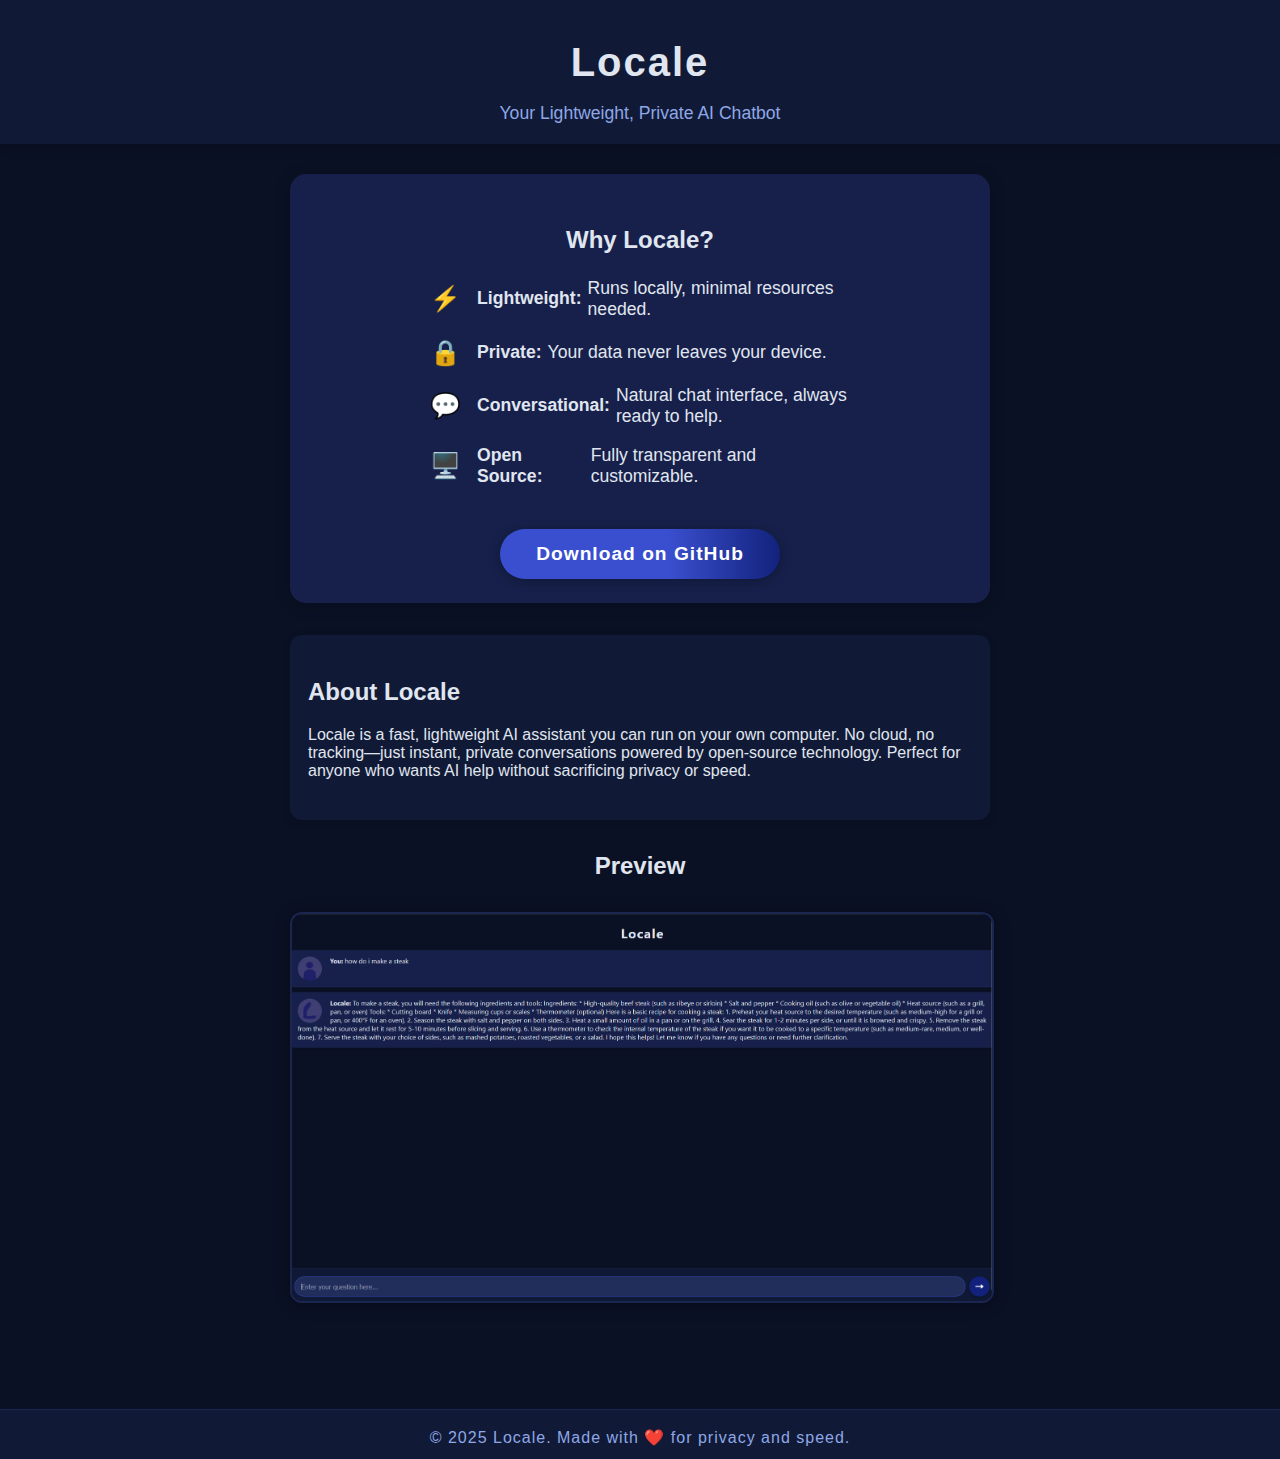
<file: index.html>
<!DOCTYPE html>
<html lang="en">
<head>
    <meta charset="UTF-8">
    <title>Locale – Lightweight Local AI Chatbot</title>
    <meta name="viewport" content="width=device-width, initial-scale=1.0">
    <link rel="stylesheet" href="css/styles.css">
    <link rel="icon" type="image/x-icon" href="img/locale_icon.ico">
</head>
<body>
    <header>
        <h1>Locale</h1>
        <p class="subtitle">Your Lightweight, Private AI Chatbot</p>
    </header>
    <main>
        <section class="hero">
            <h2>Why Locale?</h2>
            <ul class="features">
                <li><span class="emoji">⚡</span> <strong>Lightweight:</strong> Runs locally, minimal resources needed.</li>
                <li><span class="emoji">🔒</span> <strong>Private:</strong> Your data never leaves your device.</li>
                <li><span class="emoji">💬</span> <strong>Conversational:</strong> Natural chat interface, always ready to help.</li>
                <li><span class="emoji">🖥️</span> <strong>Open Source:</strong> Fully transparent and customizable.</li>
            </ul>
            <a href="https://github.com/BellPepperStudios/Locale/releases/tag/ai" class="download-btn" target="_blank">Download on GitHub</a>
        </section>
        <section class="about">
            <h2>About Locale</h2>
            <p>
                Locale is a fast, lightweight AI assistant you can run on your own computer. No cloud, no tracking—just instant, private conversations powered by open-source technology. Perfect for anyone who wants AI help without sacrificing privacy or speed.
            </p>
        </section>
        <section class="screenshots">
            <h2>Preview</h2>
            <img src="img/locale_screenshot.png" alt="Locale Screenshot" class="screenshot">
        </section>
    </main>
    <footer>
        <span>&copy; 2025 Locale. Made with ❤️ for privacy and speed.</span>
    </footer>
    <script src="js/script.js"></script>
</body>
</html>
</file>
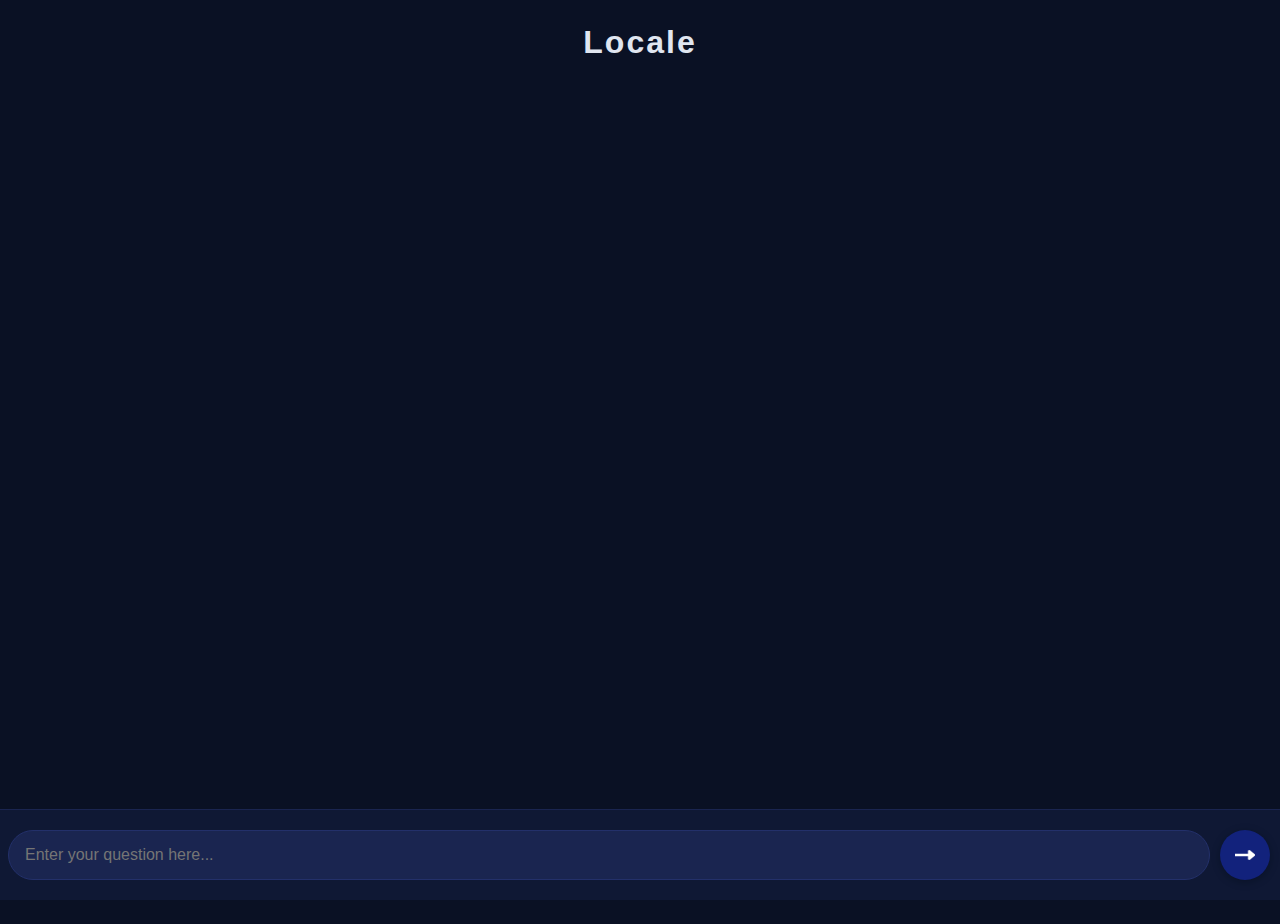
<file: app/index.html>
<html>
    <head>
        <title>Locale</title>
        <link rel="stylesheet" href="css/styles.css">
        <link rel="icon" type="image/x-icon" href="img/locale_icon.ico">
    </head>
    <body>
        <div class="w3-animate-zoom">
            <h1 style="text-align:center; margin-top:24px; color:#e0e6f0; letter-spacing:2px;">Locale</h1>
            <div id="output"></div>
            <div class="input-row">
                <input type="text" id="typebox" placeholder="Enter your question here...">
                <button id="submit" onclick="sendMessage()">
                    <img src="img/arrow.png" style="width: 20px" height="10px">
                </button>
            </div>
        </div>

    <script src="js/scripts.js"></script>
    </body>
</html>
</file>
<file: css/styles.css>
body {
    background: #0a1124;
    color: #e0e6f0;
    font-family: 'Segoe UI', Arial, sans-serif;
    margin: 0;
    padding: 0;
    min-height: 100vh;
}

header {
    text-align: center;
    padding: 40px 10px 20px 10px;
    background: #101a36;
    box-shadow: 0 2px 12px #0003;
}

.logo {
    width: 64px;
    height: 64px;
    border-radius: 16px;
    margin-bottom: 10px;
    box-shadow: 0 2px 8px #0006;
    animation: popin 0.7s cubic-bezier(.68,-0.55,.27,1.55);
}

@keyframes popin {
    0% { transform: scale(0.5); opacity: 0; }
    100% { transform: scale(1); opacity: 1; }
}

h1 {
    font-size: 2.5rem;
    margin: 0 0 8px 0;
    letter-spacing: 2px;
}

.subtitle {
    color: #8fa7e6;
    font-size: 1.1rem;
    margin-bottom: 0;
}

main {
    max-width: 700px;
    margin: 30px auto 0 auto;
    padding: 0 16px 40px 16px;
}

.hero {
    background: #16204a;
    border-radius: 16px;
    padding: 32px 24px 24px 24px;
    box-shadow: 0 2px 16px #0003;
    margin-bottom: 32px;
    text-align: center;
    animation: fadein 1s;
}

@keyframes fadein {
    from { opacity: 0; transform: translateY(30px);}
    to { opacity: 1; transform: translateY(0);}
}

.features {
    list-style: none;
    padding: 0;
    margin: 24px 0 32px 0;
    text-align: left;
    max-width: 420px;
    margin-left: auto;
    margin-right: auto;
}

.features li {
    margin: 18px 0; /* Increased from 14px */
    font-size: 1.1rem;
    display: flex;
    align-items: center;
}

.emoji {
    font-size: 1.4em;
    margin-right: 16px; /* Increased from 12px for more space */
    flex-shrink: 0;
}

.features li strong {
    margin-right: 6px; /* Adds a little space after the bold title */
}

.download-btn {
    display: inline-block;
    background: linear-gradient(90deg, #3a4fcf 60%, #12227c 100%);
    color: #fff;
    padding: 14px 36px;
    border-radius: 32px;
    font-size: 1.2rem;
    font-weight: bold;
    text-decoration: none;
    box-shadow: 0 2px 12px #0004;
    transition: background 0.2s, transform 0.1s;
    margin-top: 10px;
    letter-spacing: 1px;
}
.download-btn:hover {
    background: linear-gradient(90deg, #12227c 60%, #3a4fcf 100%);
    transform: scale(1.04);
}

.about {
    background: #101a36;
    border-radius: 12px;
    padding: 24px 18px;
    margin-bottom: 32px;
    box-shadow: 0 2px 8px #0002;
}

.screenshots {
    text-align: center;
    margin-bottom: 32px;
}
.screenshot {
    width: 100%;
    max-width: 1200px;
    border-radius: 12px;
    box-shadow: 0 2px 16px #0005;
    margin-top: 12px;
    border: 2px solid #1a2550;
}

footer {
    text-align: center;
    padding: 18px 0 12px 0;
    color: #8fa7e6;
    background: #101a36;
    font-size: 1rem;
    letter-spacing: 1px;
    margin-top: 30px;
    border-top: 1px solid #1a2550;
}
</file>
<file: app/css/styles.css>
body {
    background: #0a1124;
    color: #e0e6f0;
    font-family: 'Segoe UI', Arial, sans-serif;
    margin: 0;
    padding: 0;
    min-height: 100vh;
}

button {
    background-color: #12227c;
    border: none;
    color: #e0e6f0;
    width: 50px;
    height: 50px;
    padding: 0;
    text-align: center;
    text-decoration: none;
    display: inline-flex;
    align-items: center;
    justify-content: center;
    font-size: 24px;
    margin: 4px 2px;
    cursor: pointer;
    border-radius: 50%;
    line-height: 1;
    flex-shrink: 0;
    transition: background-color 0.3s, scale 0.1s;
    box-shadow: 0 2px 8px #0004;
}

button:hover,
button:active {
    background-color: #0f1a5b;
}

button:active {
    scale: 0.95;
}

.input-row {
    display: flex;
    align-items: center;
    justify-content: center;
    gap: 8px;
    position: fixed;
    bottom: 0px;
    left: 0;
    width: 100%;
    max-width: 100vw;
    box-sizing: border-box;
    padding: 16px 8px 16px 8px;
    background: #101a36e6;
    backdrop-filter: blur(4px);
    border-top: 1px solid #1a2550;
}

.input-row input {
    flex: 1 1 auto;
    min-width: 0;
    height: 50px;
    padding: 0 16px;
    font-size: 16px;
    color: #e0e6f0;
    background: #1a2550;
    border-radius: 35px;
    border: 1px solid #23306a;
    box-sizing: border-box;
    outline: none;
    transition: border 0.2s, background 0.2s;
}

.input-row input:focus {
    border: 1.5px solid #3a4fcf;
    background: #222e5c;
}

.w3-animate-zoom {
    animation: animatezoom 0.6s;
}
@keyframes animatezoom {
    from { transform: scale(0); }
    to { transform: scale(1); }
}

.container {
  border: 2px solid #1a2550;
  background-color: #16204a;
  color: #e0e6f0;
  border-radius: 8px;
  padding: 14px;
  margin: 12px 0;
  box-shadow: 0 2px 8px #0004;
}

.container::after {
  content: "";
  clear: both;
  display: table;
}

.container img {
  float: left;
  max-width: 60px;
  width: 100%;
  margin-right: 20px;
  border-radius: 50%;
}

.container img.right {
  float: right;
  margin-left: 20px;
  margin-right:0;
}

.ld.ld-ring {
    border-color: #e0e6f0 !important; /* light color for dark background */
    border-top-color: #3a4fcf !important; /* accent color for the top */
}

.button-spinner {
    border: 3px solid #e0e6f0;
    border-top: 3px solid #3a4fcf;
    border-radius: 50%;
    width: 24px;
    height: 24px;
    animation: spin 0.8s linear infinite;
    display: inline-block;
    box-sizing: border-box;
}
@keyframes spin {
    0% { transform: rotate(0deg);}
    100% { transform: rotate(360deg);}
}

#output {
    padding-bottom: 80px; /* Adjust this value to be at least the height of your input-row */
    box-sizing: border-box;
}
</file>
